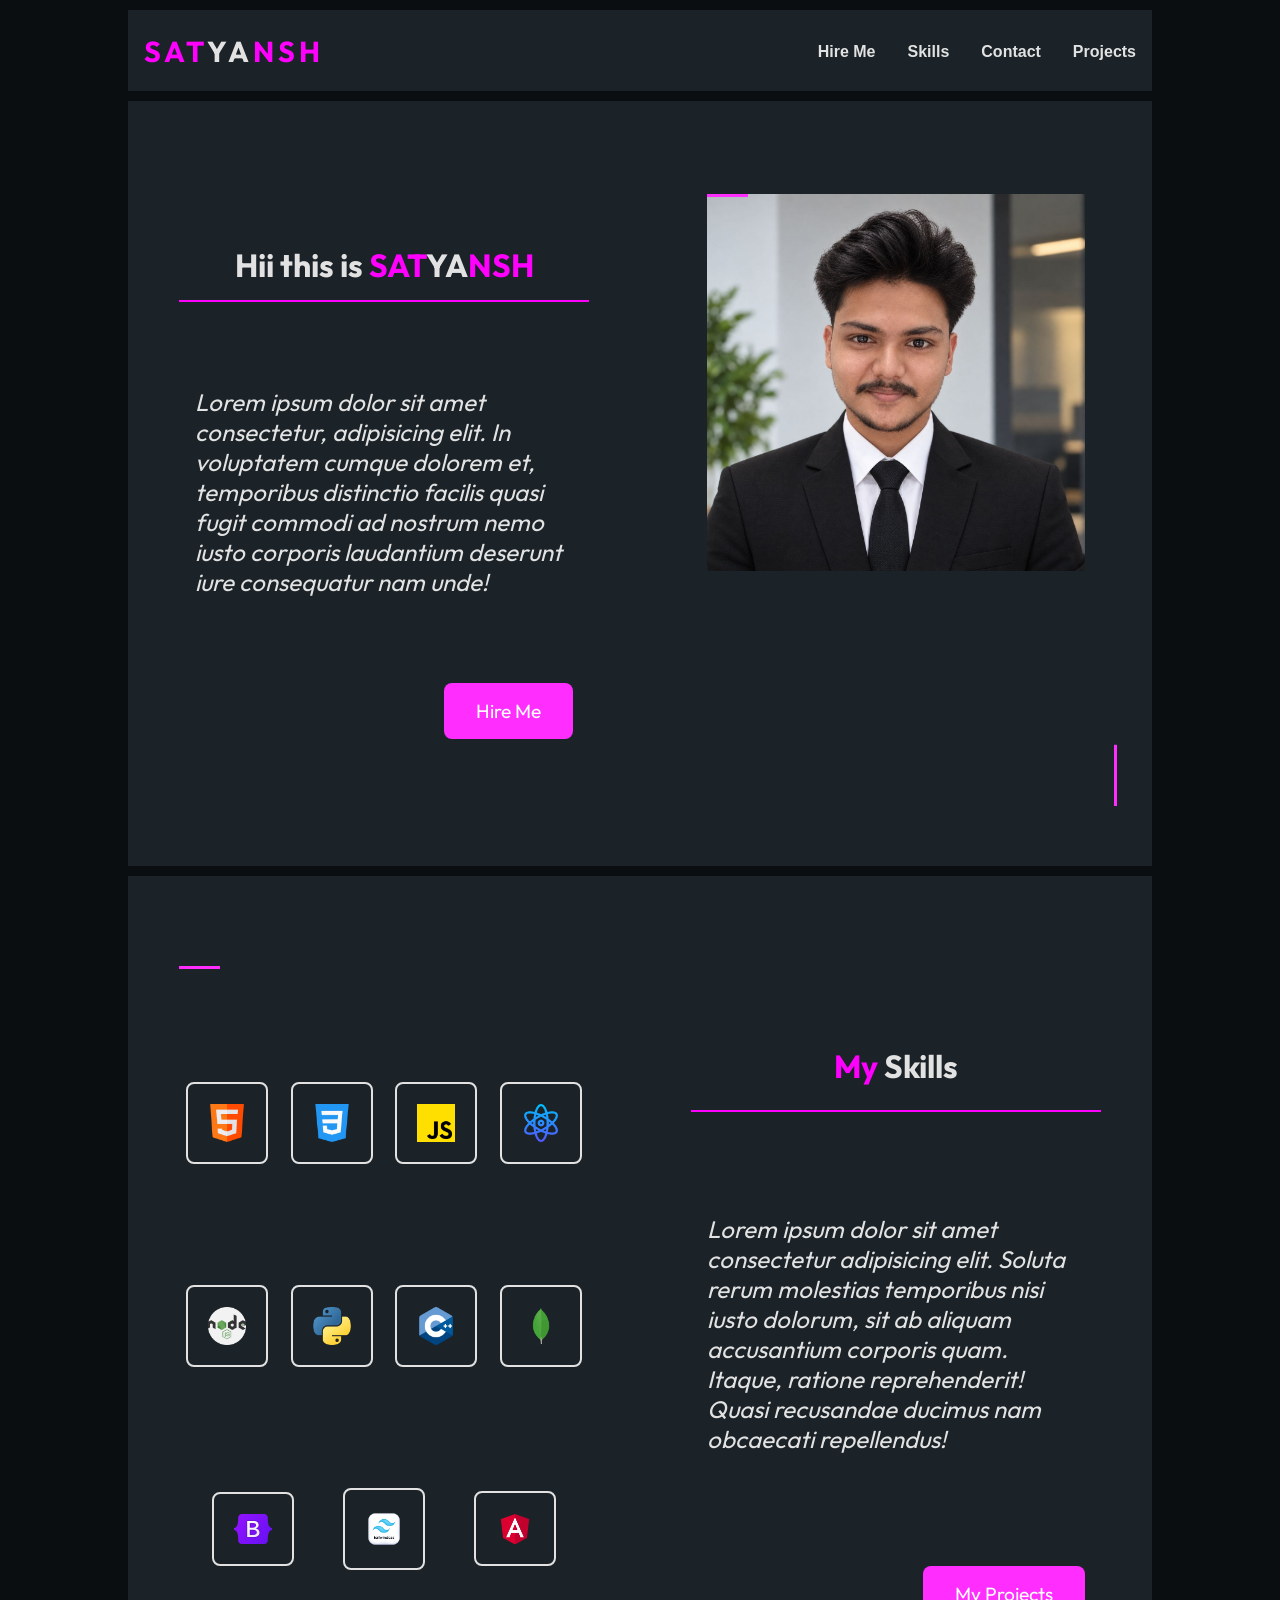
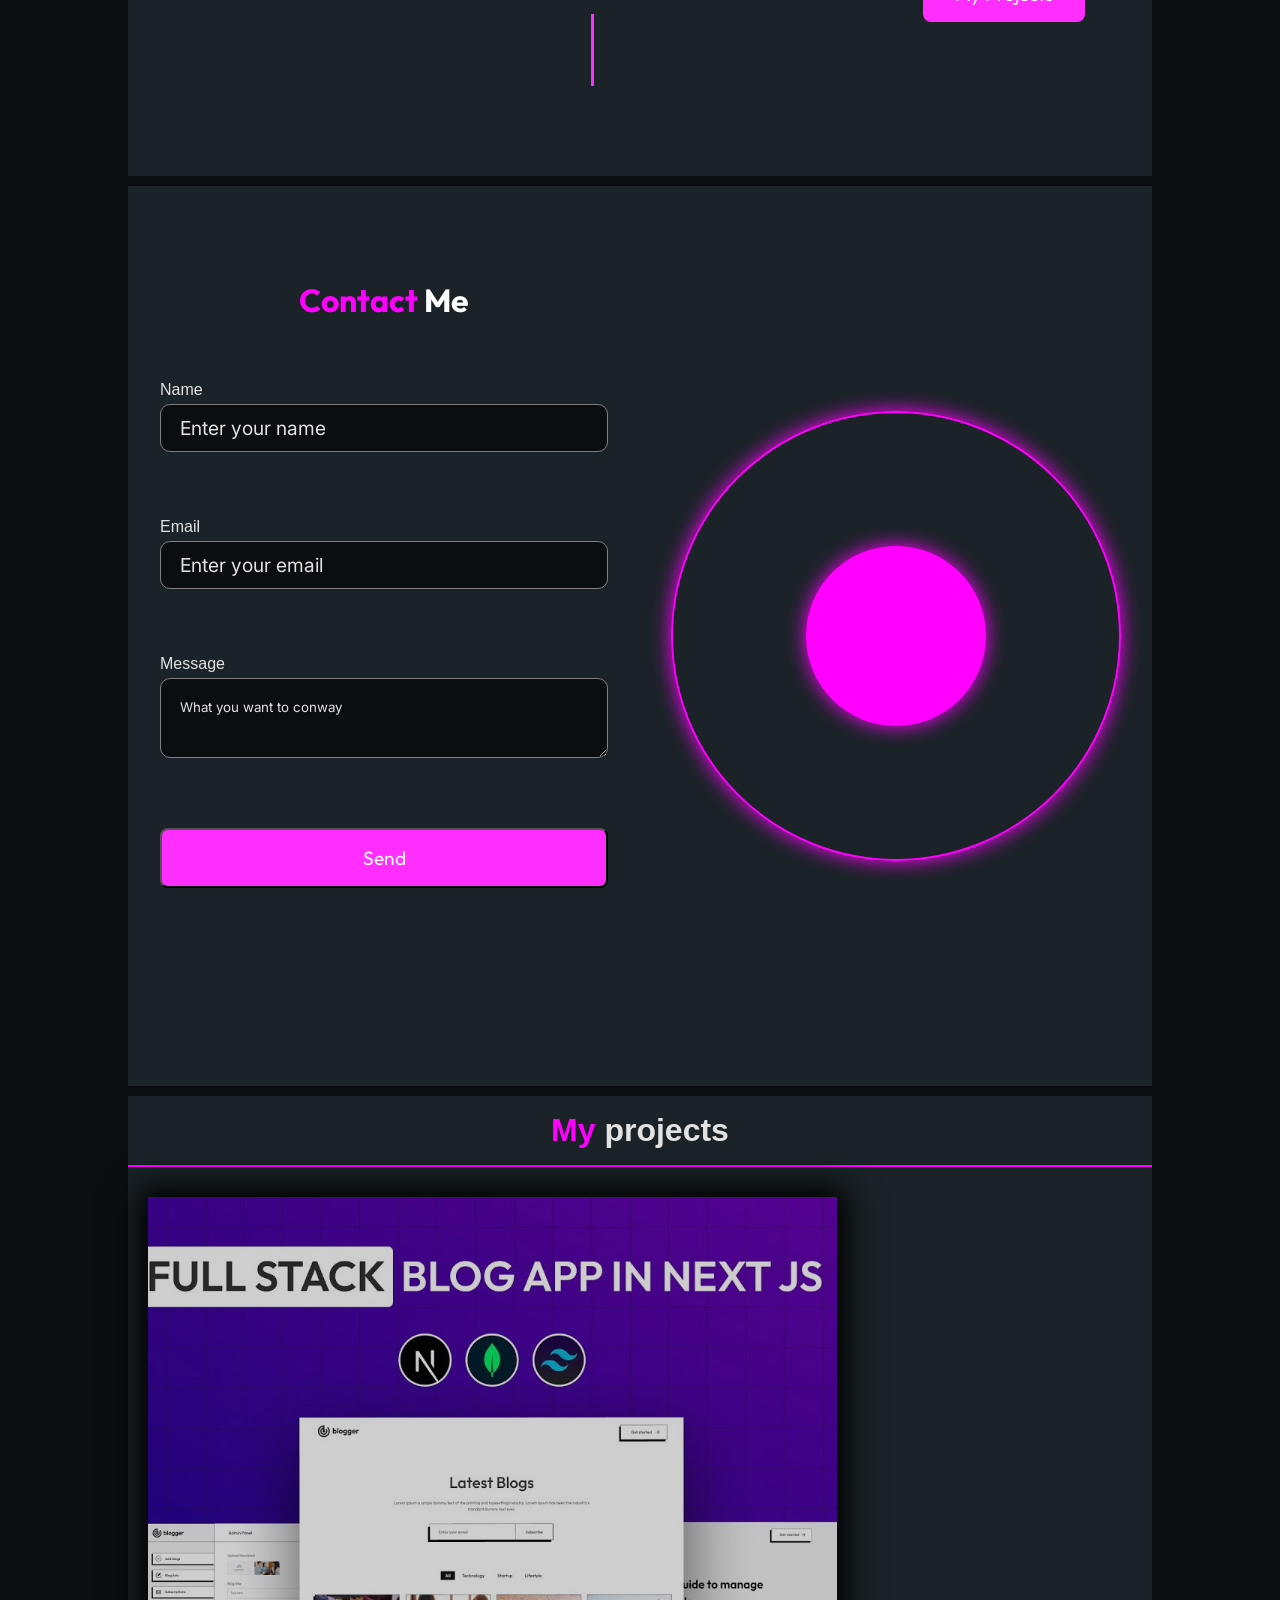
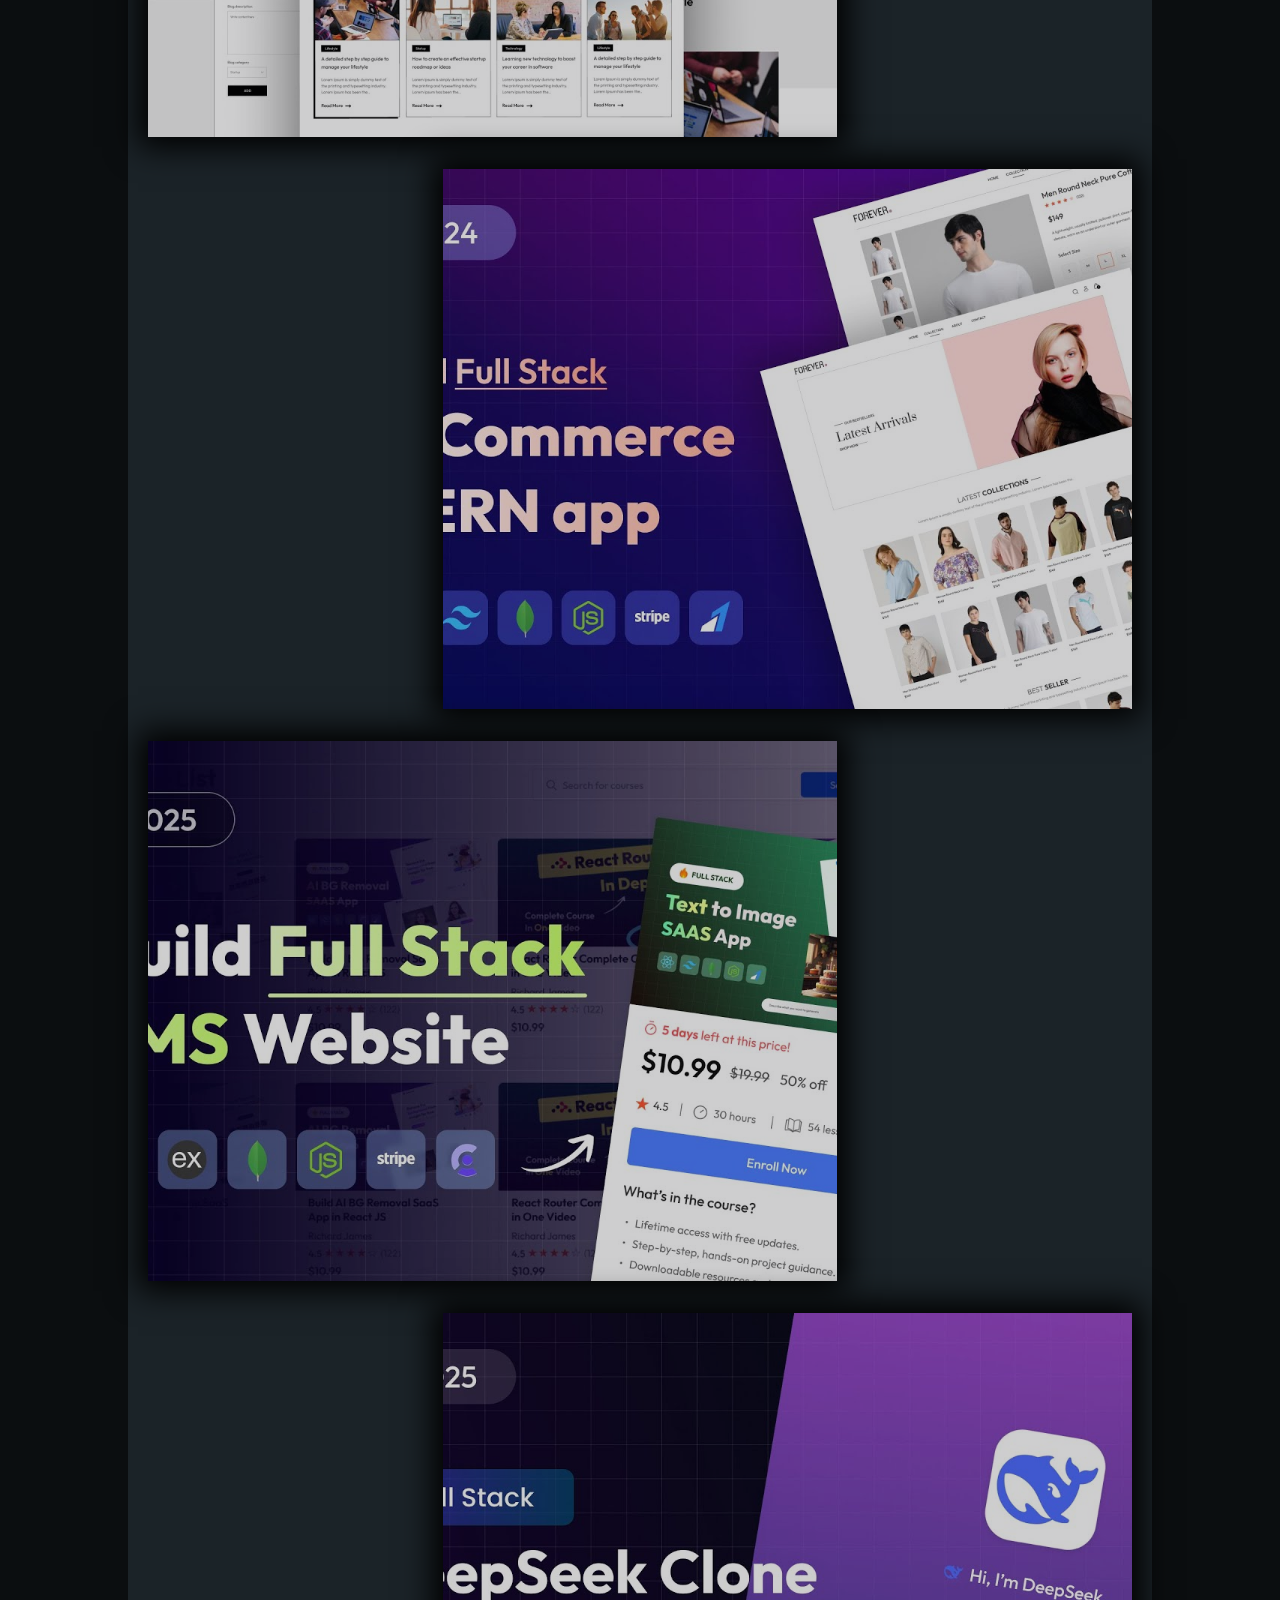
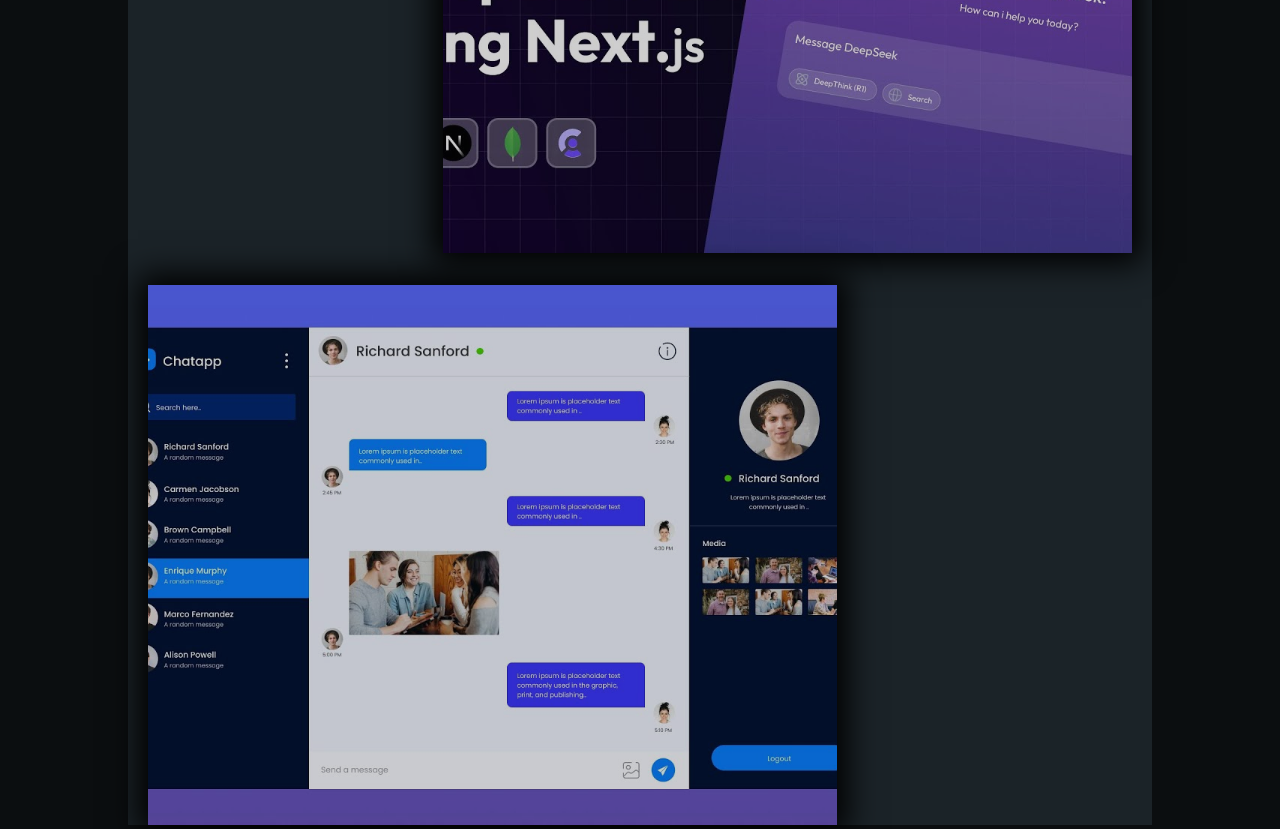
<file: index.html>
<!doctype html>
<html lang="en">
  <head>
    <meta charset="UTF-8" />
    <meta name="viewport" content="width=device-width, initial-scale=1.0" />
    <title>Document</title>
    <link rel="stylesheet" href="./index.css" />
    <link rel="preconnect" href="https://fonts.googleapis.com" />
    <link rel="preconnect" href="https://fonts.gstatic.com" crossorigin />
    <link rel="preconnect" href="https://fonts.googleapis.com" />
    <link rel="preconnect" href="https://fonts.gstatic.com" crossorigin />

    <link
      href="https://fonts.googleapis.com/css2?family=Inter:wght@300;400;500;600;700&family=Outfit:wght@300;400;500;600;700;800&display=swap"
      rel="stylesheet"
    />
  </head>
  <body>
    <!-- navbar -->
    <header>
      <div class="logo">
        <h1><span>SAT</span>YA<span>NSH</span></h1>
      </div>
      <nav>
        <ul>
          <li><a href="">Hire Me</a></li>
          <li><a href="#skills">Skills</a></li>
          <li><a href="#contact">Contact</a></li>
          <li><a href="">Projects</a></li>
        </ul>
      </nav>
    </header>

    <!-- about and hero -->

    <div class="hero">
      <div class="about primary_card">
        <h1>
          Hii this is <span class="primary_span">SAT</span>YA<span
            class="primary_span"
            >NSH</span
          >
        </h1>
        <p class="primary_para">
          Lorem ipsum dolor sit amet consectetur, adipisicing elit. In
          voluptatem cumque dolorem et, temporibus distinctio facilis quasi
          fugit commodi ad nostrum nemo iusto corporis laudantium deserunt iure
          consequatur nam unde!
        </p>
        <div class="btn"><a class="primary_btn" href="#">Hire Me</a></div>
      </div>
      <div class="img_hero primary_card">
        <img src="imgs/photo_2026-10-02_11-15-48.jpg" alt="" />
      </div>
    </div>

    <!-- ----------------------------------skills------------------------------- -->

    <div class="skills" id="skills">
      <div class="skill_box primary_card">
        <img src="./imgs/Icons/html.png" alt="" />
        <img src="./imgs/Icons/css-3.png" alt="" />
        <img src="./imgs/Icons/js.png" alt="" />
        <img src="./imgs/Icons/atom.png" alt="" />
        <img src="./imgs/Icons/nodejs.png" alt="" />
        <img src="./imgs/Icons/python.png" alt="" />
        <img src="./imgs/Icons/c-.png" alt="" />
        <img src="./imgs/Icons/MongoDB.png" alt="" />
        <img src="./imgs/Icons/Bootstrap_logo.svg" alt="" />
        <img src="./imgs/Icons/tailwind.png" alt="" />
        <img src="./imgs/Icons/angular.png" alt="" />
      </div>
      <div class="text primary_card">
        <h1><span class="primary_span">My</span> Skills</h1>
        <p class="primary_para">
          Lorem ipsum dolor sit amet consectetur adipisicing elit. Soluta rerum
          molestias temporibus nisi iusto dolorum, sit ab aliquam accusantium
          corporis quam. Itaque, ratione reprehenderit! Quasi recusandae ducimus
          nam obcaecati repellendus!
        </p>
        <div class="btn"><a class="primary_btn" href="#">My Projects</a></div>
      </div>
    </div>

    <!-- -----------------------------------contect me ---------------- -->
    <div class="contact" id="contact">
      <div class="welcome">
        <!-- <img style="width: 100%" src="./imgs/design.png" alt="" /> -->
        <div class="con">
          <div class="line2"></div>
          <div class="child"></div>
          <div class="line1"></div>
        </div>
      </div>
      <div class="form">
        <form class="form_area" action="" method="post">
          <h1 class="primary_span">
            Contact <span style="color: white">Me</span>
          </h1>
          <div>
            <label for="name">Name</label>
            <input
              type="text"
              name="name"
              id="name"
              placeholder="Enter your name"
            />
          </div>
          <div>
            <label for="email">Email</label>
            <input
              type="email"
              name="email"
              id="email"
              placeholder="Enter your email"
            />
          </div>
          <div>
            <label for="message">Message</label>
            <textarea name="message" id="message">
What you want to conway</textarea
            >
          </div>
          <div class="form_btn">
            <button class="primary_btn full_width" type="submit">Send</button>
          </div>
        </form>
      </div>
    </div>

    <!--            section of projects           -->
    <div class="project">
      <h1 class=""><span class="primary_span">My</span> projects</h1>

      <div class="project_card card1 left">
        <div class="main_card1 alfa_card primary_shadow">
          <img class="width" src="./imgs/projects/project1.jpg" alt="" />
          <div class="black_cover absolute"></div>
          <div class="elemets absolute">
            <h2 class="project_number absolute display_none">1</h2>
            <button class="primary_btn display_none">Read more</button>
          </div>
        </div>
      </div>
      <div class="project_card card2 right">
        <div class="main_card2 alfa_card primary_shadow">
          <img class="width" src="./imgs/projects/project2.jpg" alt="" />
          <div class="black_cover absolute"></div>
          <div class="elemets absolute">
            <h2 class="project_number absolute display_none">2</h2>
            <button class="primary_btn display_none">Read more</button>
          </div>
        </div>
      </div>
      <div class="project_card card3 left">
        <div class="main_card3 alfa_card primary_shadow">
          <img class="width" src="./imgs/projects/project3.jpg" alt="" />
          <div class="black_cover absolute"></div>
          <div class="elemets absolute">
            <h2 class="project_number absolute display_none">3</h2>
            <button class="primary_btn display_none">Read more</button>
          </div>
        </div>
      </div>
      <div class="project_card card4 right">
        <div class="main_card4 alfa_card primary_shadow">
          <img class="width" src="./imgs/projects/project4.jpg" alt="" />
          <div class="black_cover absolute"></div>
          <div class="elemets absolute">
            <h2 class="project_number absolute display_none">4</h2>
            <button class="primary_btn display_none">Read more</button>
          </div>
        </div>
      </div>
      <div class="project_card card5 left">
        <div class="main_card5 alfa_card primary_shadow">
          <img class="width" src="./imgs/projects/project5.jpg" alt="" />
          <div class="black_cover absolute"></div>
          <div class="elemets absolute">
            <h2 class="project_number absolute display_none">5</h2>
            <button class="primary_btn display_none">Read more</button>
          </div>
        </div>
      </div>
    </div>
  </body>
</html>
</file>
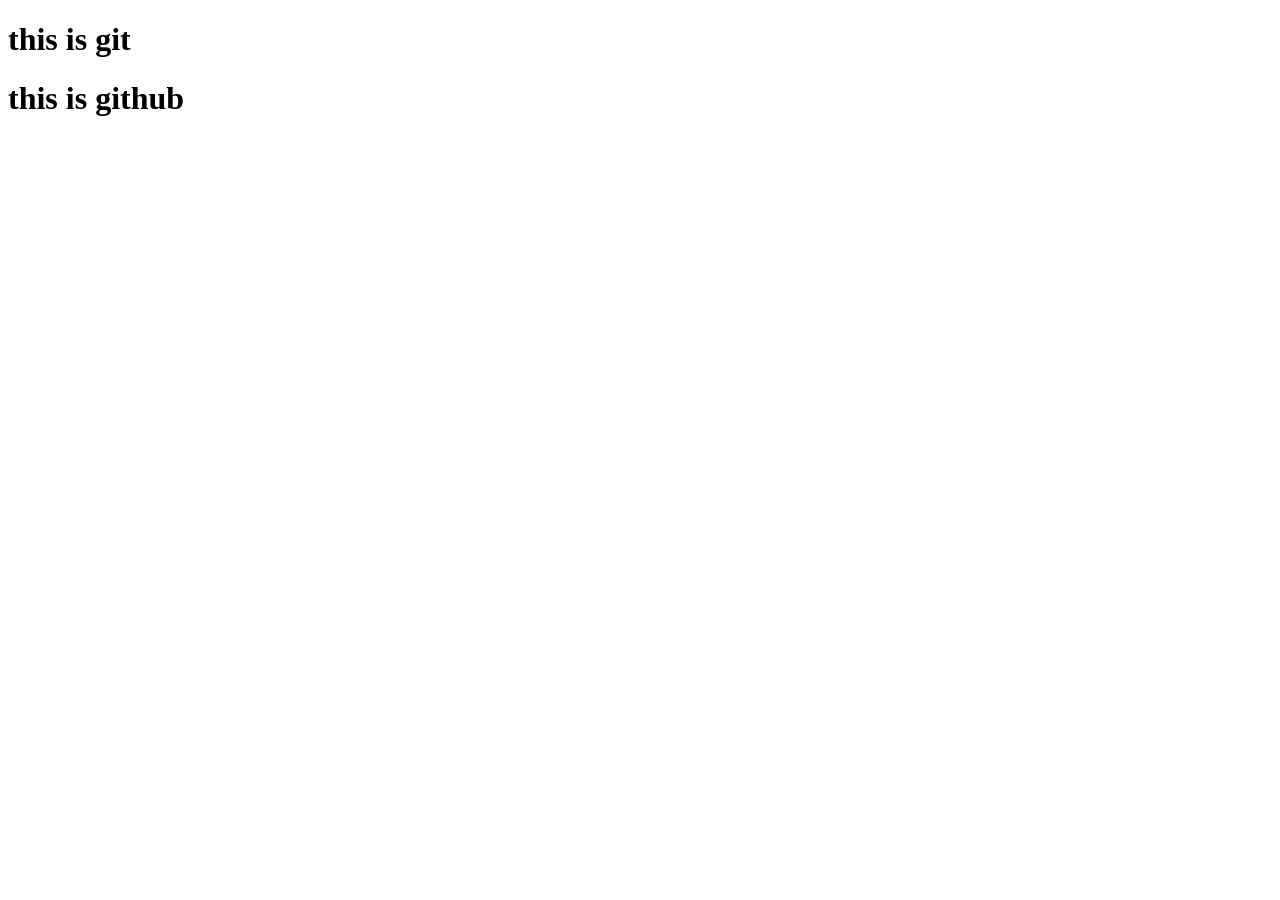
<file: hii.html>
<!doctype html>
<html lang="en">
  <head>
    <meta charset="UTF-8" />
    <meta name="viewport" content="width=device-width, initial-scale=1.0" />
    <title>Document</title>
  </head>
  <body>
    <h1>this is git</h1>
    <h1>this is github</h1>
  </body>
</html>
</file>
<file: index.css>
* {
  margin: 0;
  padding: 0;
  box-sizing: border-box;
}

html {
  scroll-behavior: smooth;
}
:root {
  --grey: #0b0e10;
  /* --grey1: #161c20 #36454f ; */
  --grey1: #1b2328;
  --font: #e2e2e2;
  --primary: #ff00ff;
  --primary2: #ff2eff;
  --primary3: #ff5cff;
  --primarydark: #d100d1;
  --primarydark2: #470047;
  --primarydark3: #1a001a;
}
/*------------------------------- imp classes ----------------------------------------------- */
.absolute {
  position: absolute;
  top: 0;
  left: 0;
}
.relative {
  position: relative;
}
.primary_shadow {
  box-shadow: 0px 0px 30px 10px black;
}

body {
  background-color: var(--grey);
  height: 100vh;
  width: 100%;
}
header {
  width: 80%;
  height: 9vh;
  background-color: var(--grey1);
  margin: 10px auto;
  display: flex;
  justify-content: space-between;
  align-items: center;
  padding: 0 1rem;
}
header .logo h1 {
  color: var(--font);
  font-weight: bold;
  font-size: 1.8rem;
  font-family: "Outfit", sans-serif;
  letter-spacing: 4px;
}
header .logo h1 span {
  color: var(--primary);
}

header nav ul li {
  list-style: none;
  transition-duration: 0.3s;
  transform: translateZ(0);
}

header nav ul li a {
  text-decoration: none;
  color: var(--font);
  font-weight: bold;
  font-size: 1rem;
  font-family: sans-serif;
  transition-duration: 0.5s;
}
header nav ul li:hover {
  transform: scale(1.1);
}
header nav ul li a:hover {
  color: var(--primary);
}
header nav ul {
  display: flex;
  gap: 2rem;
}

/* -----------------------hero_section----------------- */

.hero {
  height: 85vh;
  width: 80%;
  margin: 0 auto;
  background-color: var(--grey1);
  display: flex;
  justify-content: space-around;
  align-items: center;
}

.primary_card {
  width: 40%;
  height: 80%;
  /* background-color: #ff00ff; */
  padding: 1rem;
  position: relative;
}
.img_hero::before {
  content: "";
  width: 100%;
  height: 3px;
  background-color: var(--primary2);
  position: absolute;
  transform: scaleX(0.1);
  transform-origin: left;
  transition-duration: 0.5s;
}
.img_hero::after {
  content: "";
  width: 3px;
  height: 100%;
  background-color: var(--primary2);
  position: absolute;
  right: -1rem;
  transform: scaleY(0.1);
  transform-origin: bottom;
  transition-duration: 0.5s;
}
.img_hero:hover::before {
  transform: scaleX(1);
}
.img_hero:hover::after {
  transform: scaleY(1);
}
.img_hero img {
  width: 100%;
}
.about,
.text {
  display: flex;
  flex-direction: column;
  justify-content: space-around;
  align-items: center;
}
.about h1,
.text h1 {
  text-align: center;
  width: 100%;
  font-family: "Outfit", sans-serif;
  color: var(--font);
}
.primary_span {
  color: var(--primary);
}
.primary_para {
  font-size: 1.5rem;
  font-family: "Outfit", sans-serif;
  font-style: italic;
  color: var(--font);
}
.about .btn,
.text .btn {
  width: 100%;
  text-align: right;
}
.primary_btn {
  padding: 1rem 2rem;
  background-color: var(--primary2);
  text-decoration: none;
  color: white;
  border-radius: 8px;
  font-family: "Outfit", sans-serif;
  font-size: 1.2rem;
  position: relative;
  transition-duration: 0.5s;
  user-select: none;
}
.primary_btn:hover {
  background-color: var(--primarydark);
}
/* ---------------------------skils--------------------- */
.skills {
  height: 100vh;
  width: 80%;
  background-color: var(--grey1);
  margin: 10px auto;
  display: flex;
  justify-content: space-around;
  align-items: center;
}
.primary_card h1::after,
.project h1:after {
  content: "";
  height: 2px;
  background-color: var(--primary);
  width: 100%;
  position: absolute;
  left: 0;
  top: 20%;
  /* margin-left: 1rem; */
}

.skill_box {
  display: flex;
  padding: 4rem 0;
  gap: 1rem;
  flex-wrap: wrap;
  align-items: center;
  justify-content: space-evenly;
}

.skill_box::before {
  content: "";
  width: 100%;
  height: 3px;
  background-color: var(--primary2);
  position: absolute;
  transform: scaleX(0.1);
  transform-origin: left;
  transition-duration: 0.5s;
  top: 0;
}
.skill_box::after {
  content: "";
  width: 3px;
  height: 100%;
  background-color: var(--primary2);
  position: absolute;
  right: -0.3rem;
  transform: scaleY(0.1);
  transform-origin: bottom;
  transition-duration: 0.5s;
}
.skill_box:hover::before {
  transform: scaleX(1);
}
.skill_box:hover::after {
  transform: scaleY(1);
}

.skill_box img {
  width: 20%;
  transition-duration: 0.3s;
  border: 2px solid var(--font);
  padding: 20px;
  box-sizing: border-box;
  border-radius: 8px;
}
.skill_box img:hover {
  box-shadow: 0px 0px 10px 2px var(--font);
  transform: scale(1.1);
  cursor: pointer;
  border: 2px solid var(--primary);
}

/* -----------------------------contact page------------------- */
.contact {
  height: 100vh;
  width: 80%;
  margin: 0 auto;
  background-color: var(--grey1);
  display: flex;
  flex-direction: row-reverse;
  justify-content: center;
  align-items: center;
  font-family: sans-serif;
}
.contact .form {
  width: 50%;
  height: 100%;
  padding: 0 2rem;
  padding-top: 4rem;
}
.contact .welcome {
  background-color: var(--grey1);
  width: 50%;
  height: 80%;
}
.contact .form .form_area {
  height: 80%;
  width: 100%;
  display: flex;
  flex-direction: column;
  align-items: center;
  justify-content: space-around;
}
.contact .form .form_area input {
  padding: 1.2rem;
  height: 3rem;
  width: 100%;
  color: var(--font);
  font-size: 1.2rem;
  border-radius: 10px;
  margin: 5px 0;
  background-color: var(--grey);
  outline: none;
  border: 1px solid gray;
  transition: 0.3s;
}
.contact .form .form_area input::placeholder {
  color: var(--font);
}
.contact .form .form_area textarea {
  padding: 1.2rem;
  min-height: 5rem;
  width: 100%;
  border-radius: 10px;
  resize: vertical;
  color: var(--font);
  margin: 5px 0;
  background-color: var(--grey);
  outline: none;
  border: 1px solid gray;
  transition: 0.3s;
}
.contact .form .form_area textarea:focus,
.contact .form .form_area input:focus {
  border: 2px solid var(--primary);
}
.contact .form .form_area div {
  width: 100%;
}
.form_btn {
  text-align: center;
}
.contact .form .form_area label {
  color: var(--font);
}

.full_width {
  width: 100%;
}

/* back animation  */
.welcome {
  display: flex;
  align-items: center;
  justify-content: center;
}
.con {
  height: 50vh;
  width: 50vh;
  border: 2px solid #ff00ff;
  border-radius: 50%;
  padding: 2rem;
  position: relative;
  display: flex;
  flex-direction: column;
  align-items: center;
  justify-content: center;
  animation-name: alfa;
  animation-duration: 1s;
  /* animation-timing-function: ease-in; */
  animation-iteration-count: infinite;
  box-shadow: 0 0 20px #ff00ff;
}
.child {
  height: 20vh;
  width: 20vh;
  border-radius: 50%;
  background-color: #ff00ff;
  /* position: absolute; */
  top: 0;
  left: 0;
  margin: 2rem 0;
  animation-name: beta;
  animation-duration: 2s;
  animation-timing-function: ease-in;
  animation-iteration-count: infinite;
  box-shadow: 0 0 20px #ff00ff;
}
.line1,
.line2 {
  height: 10px;
  width: 80%;
  background-color: white;
  animation-name: gama;
  animation-duration: 2s;
  /* animation-timing-function: ease-in; */
  animation-iteration-count: infinite;
  animation-fill-mode: both;
}
.line1 {
  transform-origin: right;
}
.line2 {
  transform-origin: left;
}

/* --------animation------ */

@keyframes beta {
  to {
    transform: scale(1.1);
  }
  from {
    transform: scale(0.9);
  }
}
@keyframes gama {
  0% {
    transform: scalex(0);
  }
  50% {
    transform: scale(1);
  }

  100% {
    transform: scale(0);
  }
}

/* -----------------------------project section----------------- */
.project {
  min-height: 85vh;
  width: 80%;
  margin: 10px auto;
  background-color: var(--grey1);
  position: relative;
  display: flex;
  flex-direction: column;
  gap: 2rem;
}
.project h1 {
  text-align: center;
  color: var(--font);
  font-family: sans-serif;
  padding-top: 1rem;
}
.project h1::after {
  margin: 0;
  top: 4.3rem;
}
.project_card {
  height: 60vh;
  width: 100%;
  background-color: var(--grey1);
  padding: 0 20px;
}
.card1 {
  margin-top: 1rem;
}
.alfa_card {
  width: 70%;
  height: 100%;
  background-color: #ff00ff;
  transition-duration: 0.5s;
  position: relative;
}
.alfa_card:hover {
  transform: scale(1.02);
  box-shadow: 0px 0px 30px 1px var(--primary3);
}
.alfa_card:hover .black_cover {
  opacity: 0.8;
}
.alfa_card:hover .display_none {
  opacity: 1;
}
.left {
  display: flex;
  justify-content: left;
}
.right {
  display: flex;
  justify-content: right;
}

.width {
  width: 100%;
  object-fit: cover;
  height: 100%;
}
.black_cover {
  background-color: #0b0e10;
  width: 100%;
  height: 100%;
  top: 0;
  left: 0;
  opacity: 0.2;
  transition-duration: 0.5s;
}

.elemets {
  display: flex;
  align-items: center;
  justify-content: center;
  z-index: 1;
  height: 100%;
  width: 100%;
}
.display_none {
  opacity: 0;
  transition-duration: 0.5s;
}
.project_number {
  left: auto;
  right: 1rem;
  font-size: 5rem;
  color: var(--font);
}
/* ----------------------responsive design-------------------------- */
@media (max-width: 768px) {
  header {
    display: none;
  }
  .hero {
    min-height: 200vh;
    width: 95%;
    display: flex;
    flex-direction: column-reverse;
    align-items: center;
    justify-content: center;
    gap: 20px;
  }
  .skills,
  .contact {
    width: 95%;
    display: flex;
    min-height: 180vh;
    flex-direction: column-reverse;
    align-items: center;
    justify-content: center;
    gap: 20px;
  }
  .contact .welcome,
  .contact .form {
    width: 100%;
  }
  .skills .skill_box,
  .text,
  .text h1 {
    text-align: center;
  }
  .text p {
    text-align: left;
  }
  .about .btn,
  .text .btn {
    width: 100%;
    text-align: center;
  }

  .primary_card {
    width: 100%;
    height: 100%;
    padding: 0;
  }

  .alfa_card {
    width: 100%;
    height: 100%;
    background-color: #ff00ff;
  }
  .project {
    min-height: 85vh;
    width: 95%;
  }
  /* .project_card {
    padding: 0;
  } */
  .black_cover {
    opacity: 0.6;
  }
  .display_none {
    opacity: 1;
  }
  .elemets {
    align-items: end;
    padding-bottom: 10px;
  }

  .img_hero::after,
  .skill_box::before,
  .skill_box::after,
  .img_hero::before {
    display: none;
  }
}

h1,
h2,
h3,
.logo {
  font-family: "Outfit", sans-serif;
}

body,
p,
a,
button,
input,
textarea {
  font-family: "Inter", sans-serif;
}
</file>
